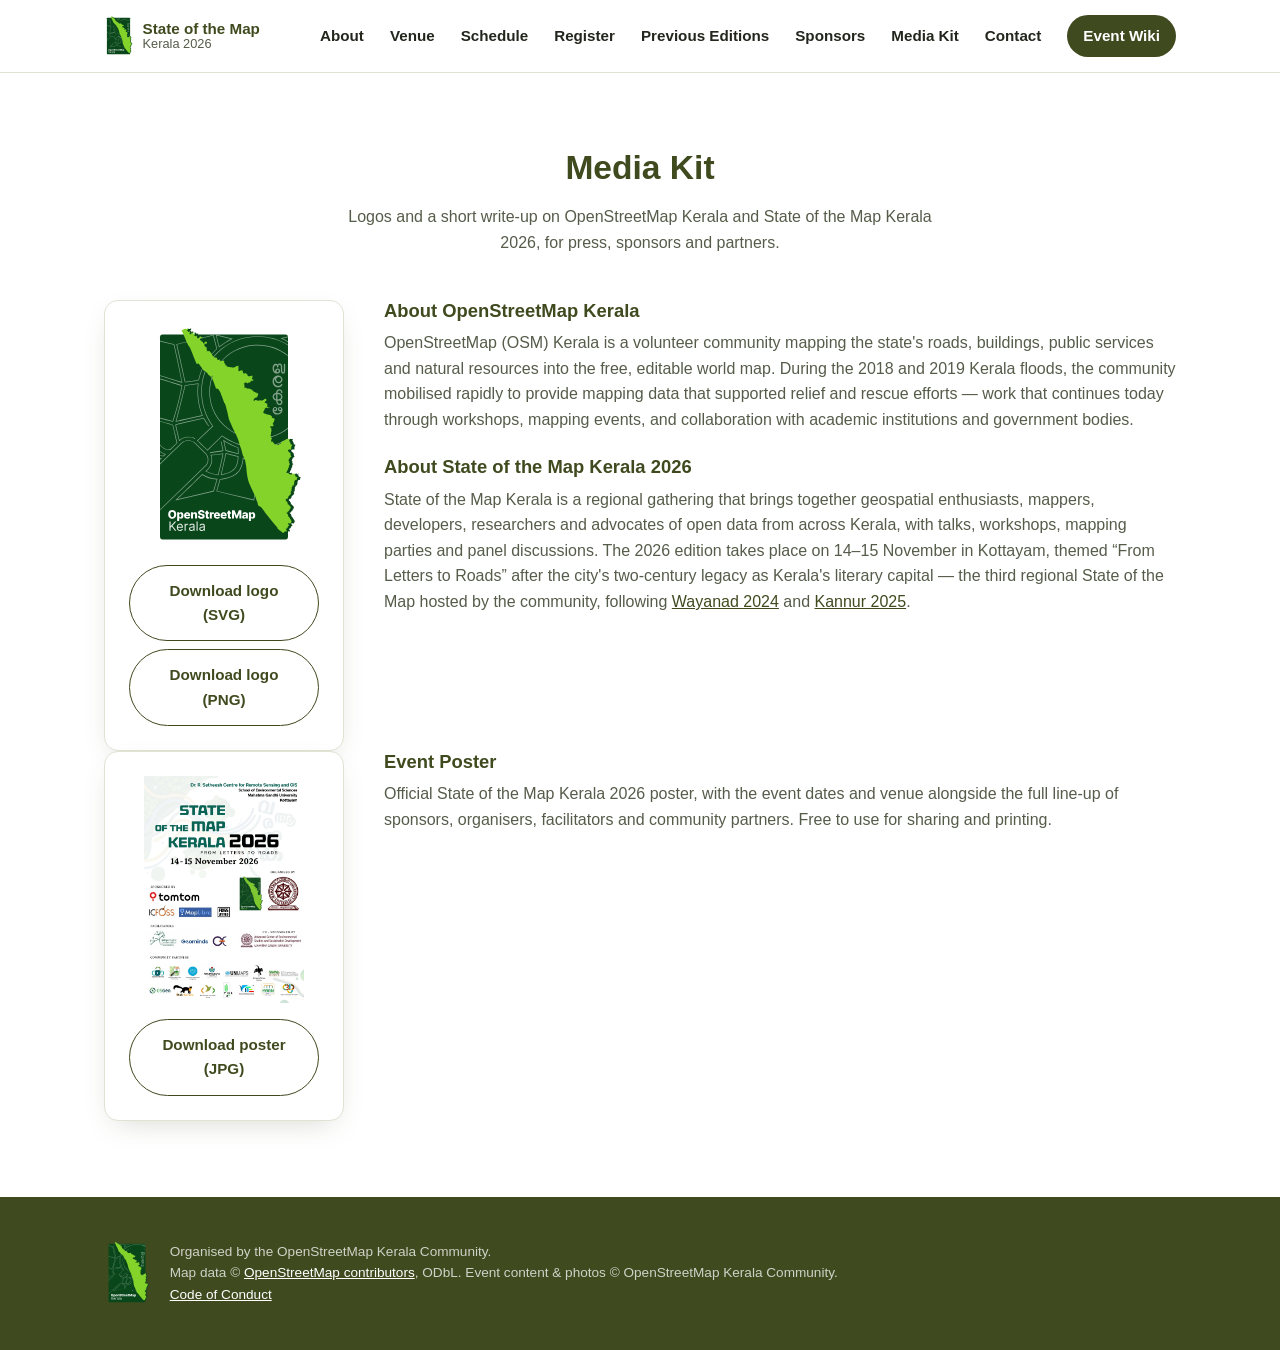
<file: 2026/Website/media-kit.html>
<!DOCTYPE html>
<html lang="en">
<head>
<meta charset="UTF-8">
<meta name="viewport" content="width=device-width, initial-scale=1.0">
<title>Media Kit &mdash; State of the Map Kerala 2026</title>
<meta name="description" content="Logos and a short write-up on OpenStreetMap Kerala and State of the Map Kerala 2026, for press, sponsors and partners.">

<meta property="og:title" content="Media Kit — State of the Map Kerala 2026">
<meta property="og:description" content="Logos and a short write-up on OpenStreetMap Kerala and State of the Map Kerala 2026, for press, sponsors and partners.">
<meta property="og:type" content="website">
<meta property="og:url" content="https://kerala.stateofthemap.in/media-kit.html">
<meta property="og:image" content="https://kerala.stateofthemap.in/assets/img/2025.jpg">

<link rel="icon" type="image/png" href="assets/favicon.png">
<link rel="stylesheet" href="assets/css/style.css">
</head>
<body>

<a class="skip-link" href="#main">Skip to content</a>

<header class="site-header" id="top">
  <div class="wrap header-inner">
    <a class="brand" href="index.html#top">
      <img src="assets/logo.svg" alt="OpenStreetMap Kerala logo" class="brand-logo">
      <span class="brand-text">
        <strong>State of the Map</strong>
        <em>Kerala 2026</em>
      </span>
    </a>
    <button class="nav-toggle" id="navToggle" aria-label="Toggle navigation" aria-expanded="false">
      <span></span><span></span><span></span>
    </button>
    <nav class="site-nav" id="siteNav">
      <a href="index.html#about">About</a>
      <a href="index.html#venue">Venue</a>
      <a href="schedule.html">Schedule</a>
      <a href="index.html#register">Register</a>
      <a href="index.html#editions">Previous Editions</a>
      <a href="index.html#sponsors">Sponsors</a>
      <a href="media-kit.html" aria-current="page">Media Kit</a>
      <a href="index.html#contact">Contact</a>
      <a href="https://wiki.openstreetmap.org/wiki/State_of_the_Map_Kerala_2026" class="nav-cta" target="_blank" rel="noopener">Event Wiki</a>
    </nav>
  </div>
</header>

<main id="main">

  <section class="section">
    <div class="wrap">
      <h1 class="section-title">Media Kit</h1>
      <p class="section-lede">Logos and a short write-up on OpenStreetMap Kerala and State of the Map Kerala 2026, for press, sponsors and partners.</p>
      <div class="media-kit-grid">
        <div class="media-kit-logo-card">
          <img src="assets/logo.svg" alt="OpenStreetMap Kerala logo" class="media-kit-logo">
          <div class="media-kit-downloads">
            <a class="btn btn-ghost" href="assets/logo.svg" download>Download logo (SVG)</a>
            <a class="btn btn-ghost" href="assets/logo.png" download>Download logo (PNG)</a>
          </div>
        </div>
        <div class="media-kit-text">
          <h3>About OpenStreetMap Kerala</h3>
          <p>OpenStreetMap (OSM) Kerala is a volunteer community mapping the state's roads, buildings, public services and natural resources into the free, editable world map. During the 2018 and 2019 Kerala floods, the community mobilised rapidly to provide mapping data that supported relief and rescue efforts &mdash; work that continues today through workshops, mapping events, and collaboration with academic institutions and government bodies.</p>
          <h3>About State of the Map Kerala 2026</h3>
          <p>State of the Map Kerala is a regional gathering that brings together geospatial enthusiasts, mappers, developers, researchers and advocates of open data from across Kerala, with talks, workshops, mapping parties and panel discussions. The 2026 edition takes place on 14&ndash;15 November in Kottayam, themed &ldquo;From Letters to Roads&rdquo; after the city's two-century legacy as Kerala's literary capital &mdash; the third regional State of the Map hosted by the community, following <a href="https://wiki.openstreetmap.org/wiki/State_of_the_Map_Kerala_2024">Wayanad&nbsp;2024</a> and <a href="https://wiki.openstreetmap.org/wiki/State_of_the_Map_Kerala_2025">Kannur&nbsp;2025</a>.</p>
        </div>
      </div>

      <div class="media-kit-grid">
        <div class="media-kit-logo-card">
          <img src="assets/sotm-kerala-2026-poster.jpg" alt="State of the Map Kerala 2026 event poster" class="media-kit-logo">
          <div class="media-kit-downloads">
            <a class="btn btn-ghost" href="assets/sotm-kerala-2026-poster.jpg" download>Download poster (JPG)</a>
          </div>
        </div>
        <div class="media-kit-text">
          <h3>Event Poster</h3>
          <p>Official State of the Map Kerala 2026 poster, with the event dates and venue alongside the full line-up of sponsors, organisers, facilitators and community partners. Free to use for sharing and printing.</p>
        </div>
      </div>
    </div>
  </section>

</main>

<footer class="site-footer">
  <div class="wrap footer-inner">
    <img src="assets/logo.svg" alt="OpenStreetMap Kerala logo" class="footer-logo">
    <p>Organised by the OpenStreetMap Kerala Community.<br>
    Map data &copy; <a href="https://www.openstreetmap.org/copyright" target="_blank" rel="noopener">OpenStreetMap contributors</a>, ODbL. Event content &amp; photos &copy; OpenStreetMap Kerala Community.<br>
    <a href="https://wiki.openstreetmap.org/wiki/State_of_the_Map_Kerala_2026/code-of-conduct" target="_blank" rel="noopener">Code of Conduct</a></p>
  </div>
</footer>

<script src="assets/js/main.js"></script>
</body>
</html>
</file>
<file: 2026/Website/assets/css/style.css>
/* State of the Map Kerala 2026 — base styles */

:root {
  --green-dark: #3f4a1f;
  --green-mid: #6b7a3a;
  --green-light: #e9edda;
  --cream: #f7f7f2;
  --red: #c0392b;
  --text: #23261c;
  --text-soft: #565c4a;
  --white: #ffffff;
  --border: #dfe3d3;
  --radius: 14px;
  --shadow: 0 10px 30px -12px rgba(63, 74, 31, 0.25);
  --maxw: 1120px;
}

* { box-sizing: border-box; }
html { scroll-behavior: smooth; }

body {
  margin: 0;
  font-family: -apple-system, BlinkMacSystemFont, "Segoe UI", Roboto, Helvetica, Arial, sans-serif;
  color: var(--text);
  background: var(--white);
  line-height: 1.6;
}

h1, h2, h3 { font-weight: 800; line-height: 1.15; margin: 0 0 0.5em; color: var(--green-dark); }
p { margin: 0 0 1em; color: var(--text-soft); }
a { color: var(--green-dark); }
img { max-width: 100%; display: block; }

.wrap {
  max-width: var(--maxw);
  margin: 0 auto;
  padding: 0 24px;
}

.skip-link {
  position: absolute;
  left: -999px;
  top: auto;
}
.skip-link:focus {
  left: 16px;
  top: 16px;
  background: var(--white);
  padding: 10px 16px;
  border-radius: 8px;
  z-index: 999;
}

/* Header */
.site-header {
  position: sticky;
  top: 0;
  z-index: 50;
  background: rgba(255, 255, 255, 0.92);
  backdrop-filter: saturate(180%) blur(8px);
  border-bottom: 1px solid var(--border);
}
.header-inner {
  display: flex;
  align-items: center;
  justify-content: space-between;
  height: 72px;
}
.brand {
  display: flex;
  align-items: center;
  gap: 10px;
  text-decoration: none;
  color: var(--green-dark);
}
.brand-logo { height: 40px; width: auto; }
.brand-text { display: flex; flex-direction: column; line-height: 1.15; }
.brand-text strong { font-size: 0.95rem; }
.brand-text em { font-style: normal; font-size: 0.8rem; color: var(--text-soft); }

.site-nav {
  display: flex;
  align-items: center;
  gap: 26px;
}
.site-nav a {
  text-decoration: none;
  color: var(--text);
  font-size: 0.95rem;
  font-weight: 600;
}
.site-nav a:hover { color: var(--green-dark); }
.nav-cta {
  background: var(--green-dark);
  color: var(--white) !important;
  padding: 9px 16px;
  border-radius: 999px;
}
.nav-cta:hover { background: var(--green-mid); }

.nav-toggle {
  display: none;
  flex-direction: column;
  gap: 5px;
  background: none;
  border: none;
  padding: 8px;
  cursor: pointer;
}
.nav-toggle span {
  width: 24px;
  height: 2px;
  background: var(--green-dark);
  display: block;
}

/* Hero */
.section-banner {
  background-image: url("../banner_sotm_bg.jpg");
  background-size: cover;
  background-position: center;
  background-repeat: no-repeat;
  background-color: var(--green-light);
}
.hero {
  padding: 88px 0 72px;
  text-align: center;
}
.eyebrow {
  text-transform: uppercase;
  letter-spacing: 0.14em;
  font-size: 0.78rem;
  font-weight: 700;
  color: var(--green-mid);
  margin-bottom: 16px;
}
.hero h1 {
  font-size: clamp(2.3rem, 5.5vw, 4rem);
  margin-bottom: 18px;
}
.hero h1 span { color: var(--red); }
.hero-sub {
  max-width: 620px;
  margin: 0 auto 36px;
  font-size: 1.08rem;
  color: var(--text-soft);
}
.hero-facts {
  display: flex;
  flex-wrap: wrap;
  justify-content: center;
  gap: 14px;
  margin-bottom: 36px;
}
.fact {
  background: var(--white);
  border: 1px solid var(--border);
  border-radius: var(--radius);
  padding: 16px 22px;
  min-width: 220px;
  box-shadow: var(--shadow);
  text-align: left;
}
.fact-label {
  display: block;
  font-size: 0.72rem;
  text-transform: uppercase;
  letter-spacing: 0.08em;
  font-weight: 700;
  color: var(--green-mid);
  margin-bottom: 4px;
}
.fact-value { font-weight: 700; color: var(--green-dark); }

.hero-actions {
  display: flex;
  gap: 14px;
  justify-content: center;
  flex-wrap: wrap;
}

/* Countdown */
.countdown {
  display: flex;
  justify-content: center;
  gap: 14px;
  flex-wrap: wrap;
  margin-bottom: 36px;
}
.countdown-item {
  background: var(--white);
  border: 1px solid var(--border);
  border-radius: var(--radius);
  box-shadow: var(--shadow);
  padding: 14px 18px;
  min-width: 76px;
  text-align: center;
}
.countdown-value {
  display: block;
  font-size: 1.8rem;
  font-weight: 800;
  color: var(--green-dark);
  line-height: 1.1;
  font-variant-numeric: tabular-nums;
}
.countdown-label {
  display: block;
  font-size: 0.72rem;
  text-transform: uppercase;
  letter-spacing: 0.06em;
  color: var(--text-soft);
  margin-top: 4px;
}
.countdown-done {
  font-weight: 700;
  color: var(--green-dark);
  margin: 0;
}

/* Share panel */
.share-wrap { position: relative; display: inline-block; }
.share-panel {
  position: absolute;
  top: calc(100% + 10px);
  left: 50%;
  transform: translateX(-50%);
  background: var(--white);
  border: 1px solid var(--border);
  border-radius: var(--radius);
  box-shadow: var(--shadow);
  padding: 10px;
  width: 240px;
  max-width: calc(100vw - 32px);
  text-align: left;
  z-index: 20;
}
.share-panel[hidden] { display: none; }
.share-item {
  display: block;
  width: 100%;
  background: none;
  border: none;
  text-align: left;
  padding: 9px 10px;
  border-radius: 8px;
  color: var(--text);
  font: inherit;
  font-size: 0.92rem;
  cursor: pointer;
  text-decoration: none;
  box-sizing: border-box;
}
.share-item:hover { background: var(--green-light); color: var(--green-dark); }
.share-divider { height: 1px; background: var(--border); margin: 8px 4px; }
.share-panel-label {
  display: block;
  padding: 4px 10px 2px;
  font-size: 0.72rem;
  text-transform: uppercase;
  letter-spacing: 0.06em;
  color: var(--text-soft);
  font-weight: 700;
}

.btn {
  display: inline-block;
  padding: 13px 26px;
  border-radius: 999px;
  text-decoration: none;
  font-weight: 700;
  font-size: 0.95rem;
  transition: transform 0.15s ease, background 0.15s ease;
}
.btn:hover { transform: translateY(-1px); }
.btn-primary { background: var(--green-dark); color: var(--white); }
.btn-primary:hover { background: var(--green-mid); }
.btn-ghost { background: var(--white); color: var(--green-dark); border: 1.5px solid var(--green-dark); }
.btn-ghost:hover { background: var(--green-light); }

/* Sections */
.section { padding: 76px 0; }
.section.alt { background: var(--cream); }
.section-title {
  font-size: clamp(1.6rem, 3vw, 2.1rem);
  text-align: center;
}
.section-lede {
  text-align: center;
  max-width: 620px;
  margin: 0 auto 44px;
}

.two-col {
  display: grid;
  grid-template-columns: 1fr 1fr;
  gap: 48px;
}
.two-col h2 { font-size: 1.5rem; }

/* Media Kit */
.media-kit-grid {
  display: grid;
  grid-template-columns: 240px 1fr;
  gap: 40px;
  align-items: start;
}
.media-kit-logo-card {
  background: var(--white);
  border: 1px solid var(--border);
  border-radius: var(--radius);
  box-shadow: var(--shadow);
  padding: 24px;
  display: flex;
  flex-direction: column;
  align-items: center;
  gap: 16px;
}
.media-kit-logo {
  width: 100%;
  max-width: 160px;
  height: auto;
}
.media-kit-downloads {
  display: flex;
  flex-direction: column;
  gap: 8px;
  width: 100%;
}
.media-kit-downloads .btn {
  width: 100%;
  text-align: center;
}
.media-kit-text h3 {
  margin-top: 0;
  font-size: 1.15rem;
}
.media-kit-text h3:not(:first-child) {
  margin-top: 24px;
}
.media-kit-text p {
  margin-bottom: 0;
}

/* Schedule */
.schedule-grid {
  display: grid;
  grid-template-columns: 1fr 1fr;
  gap: 24px;
}
.day-card {
  background: var(--white);
  border: 1px solid var(--border);
  border-radius: var(--radius);
  padding: 28px;
  box-shadow: var(--shadow);
}
.day-tag {
  display: inline-block;
  background: var(--green-light);
  color: var(--green-dark);
  font-weight: 700;
  font-size: 0.78rem;
  letter-spacing: 0.04em;
  padding: 6px 12px;
  border-radius: 999px;
  margin-bottom: 14px;
}
.day-card h3 { font-size: 1.25rem; margin-bottom: 10px; }

.sched-day { margin-bottom: 44px; }
.sched-day-tabs { justify-content: center; margin-bottom: 28px; }
.sched-day-subtitle { text-align: center; font-size: 1.3rem; margin-bottom: 22px; }
.schedule-cta { text-align: center; margin: 0; }

.schedule-teaser-grid {
  display: grid;
  grid-template-columns: 1fr 1fr;
  gap: 28px;
  align-items: start;
}
.schedule-cards-col {
  display: flex;
  flex-direction: column;
  gap: 20px;
}
.schedule-cards-col .day-card { flex: 1; }
.schedule-poster-col {
  display: flex;
  flex-direction: column;
  gap: 20px;
}

/* Poster slider (shared: homepage single-view + schedule.html row-view) */
.poster-slider { position: relative; }
.poster-slider[hidden] { display: none; }
.poster-track-viewport {
  overflow: hidden;
  border-radius: var(--radius);
}
.poster-track {
  display: flex;
  transition: transform 0.45s ease;
}
.poster-slide {
  flex: 0 0 calc(100% / var(--items, 1));
  box-sizing: border-box;
  padding: 0 6px;
}
.poster-slide img {
  width: 100%;
  height: 100%;
  object-fit: contain;
  background: var(--cream);
  border-radius: var(--radius);
  border: 1px solid var(--border);
  box-shadow: var(--shadow);
  display: block;
}
.poster-arrow {
  position: absolute;
  top: 50%;
  transform: translateY(-50%);
  width: 38px;
  height: 38px;
  border-radius: 50%;
  background: var(--white);
  border: 1px solid var(--border);
  box-shadow: var(--shadow);
  color: var(--green-dark);
  font-size: 1.4rem;
  line-height: 1;
  display: flex;
  align-items: center;
  justify-content: center;
  cursor: pointer;
  z-index: 2;
  padding: 0;
}
.poster-arrow:hover { background: var(--green-light); }
.poster-arrow-prev { left: -16px; }
.poster-arrow-next { right: -16px; }

.schedule-teaser-grid .poster-track-viewport { height: 400px; }
.schedule-teaser-grid .poster-slide { height: 400px; }

.sched-posters { margin-top: 44px; }
.sched-posters .poster-track-viewport { height: 220px; }
.sched-posters .poster-slide { height: 220px; }

.poster-slide-clickable { cursor: zoom-in; }

.poster-lightbox {
  position: fixed;
  inset: 0;
  background: rgba(35, 38, 28, 0.88);
  display: flex;
  align-items: center;
  justify-content: center;
  padding: 40px;
  z-index: 1000;
}
.poster-lightbox[hidden] { display: none; }
.poster-lightbox img {
  max-width: 90vw;
  max-height: 90vh;
  object-fit: contain;
  border-radius: var(--radius);
  box-shadow: 0 20px 60px -10px rgba(0, 0, 0, 0.5);
}
.poster-lightbox-close {
  position: absolute;
  top: 20px;
  right: 24px;
  width: 42px;
  height: 42px;
  border-radius: 50%;
  border: none;
  background: var(--white);
  color: var(--green-dark);
  font-size: 1.8rem;
  line-height: 1;
  cursor: pointer;
  display: flex;
  align-items: center;
  justify-content: center;
}
.poster-lightbox-close:hover { background: var(--green-light); }
.sched-day:last-of-type { margin-bottom: 0; }
.sched-day-head { text-align: center; margin-bottom: 22px; }
.sched-day-head h3 { font-size: 1.3rem; margin: 10px 0 0; }
.sched-block { margin-bottom: 20px; }
.sched-block-title {
  font-weight: 700;
  color: var(--green-mid);
  font-size: 0.8rem;
  text-transform: uppercase;
  letter-spacing: 0.05em;
  margin: 0 0 10px;
}
.sched-item {
  display: flex;
  gap: 16px;
  padding: 10px 0;
  border-bottom: 1px solid var(--border);
}
.sched-block > .sched-item:last-child,
.sched-track > .sched-item:last-child {
  border-bottom: none;
}
.sched-time {
  flex: 0 0 128px;
  font-weight: 700;
  font-size: 0.8rem;
  color: var(--green-dark);
}
.sched-content { flex: 1; min-width: 0; }
.sched-item-title { margin: 0 0 2px; color: var(--text); font-weight: 600; font-size: 0.96rem; }
.sched-item-speaker { margin: 0; font-size: 0.85rem; }
.sched-break {
  text-align: center;
  font-weight: 600;
  font-size: 0.85rem;
  color: var(--text-soft);
  background: var(--cream);
  border-radius: 999px;
  padding: 8px 18px;
  margin: 16px auto;
  max-width: fit-content;
}
.sched-tracks {
  display: grid;
  gap: 18px;
}
.sched-tracks-2 { grid-template-columns: 1fr 1fr; }
.sched-tracks-3 { grid-template-columns: 1fr 1fr 1fr; }
.sched-track {
  background: var(--white);
  border: 1px solid var(--border);
  border-radius: var(--radius);
  padding: 18px;
}
.sched-track .sched-item { padding: 8px 0; }
.sched-track-label {
  display: inline-block;
  background: var(--green-light);
  color: var(--green-dark);
  font-weight: 700;
  font-size: 0.74rem;
  letter-spacing: 0.03em;
  padding: 5px 11px;
  border-radius: 999px;
  margin: 0 0 10px;
}

.venue-map {
  height: 340px;
  border-radius: var(--radius);
  overflow: hidden;
  box-shadow: var(--shadow);
  border: 1px solid var(--border);
}
.venue-map-caption {
  text-align: center;
  margin: 16px 0 0;
  font-size: 0.9rem;
}

.venue-directions {
  margin-top: 48px;
}
.venue-directions-title {
  text-align: center;
  font-size: 1.3rem;
  margin-bottom: 8px;
}
.venue-directions-note {
  text-align: center;
  margin: 0 0 28px;
  font-size: 0.92rem;
}
.reach-grid {
  display: grid;
  grid-template-columns: 1.3fr 1fr;
  gap: 28px;
  align-items: stretch;
}
.reach-map-col {
  display: flex;
  flex-direction: column;
}
.reach-map-col .venue-map {
  flex: 1;
  height: auto;
  min-height: 360px;
}
.reach-panel {
  background: var(--white);
  border: 1px solid var(--border);
  border-radius: var(--radius);
  box-shadow: var(--shadow);
  padding: 24px;
  display: flex;
  flex-direction: column;
}
.reach-tabs {
  display: flex;
  flex-wrap: wrap;
  gap: 8px;
  margin-bottom: 20px;
}
.reach-tab {
  display: inline-flex;
  align-items: center;
  gap: 7px;
  background: var(--cream);
  border: 1px solid var(--border);
  border-radius: 999px;
  padding: 8px 14px;
  font-family: inherit;
  font-weight: 700;
  font-size: 0.86rem;
  color: var(--text-soft);
  cursor: pointer;
  transition: background 0.15s ease, color 0.15s ease, border-color 0.15s ease;
}
.reach-tab-icon {
  width: 17px;
  height: 17px;
  flex: 0 0 auto;
}
.reach-tab:hover {
  border-color: var(--green-mid);
}
.reach-tab.is-active {
  background: var(--green-dark);
  border-color: var(--green-dark);
  color: var(--white);
}
.reach-panels {
  flex: 1;
}
.reach-panel-body {
  display: none;
}
.reach-panel-body.is-active {
  display: block;
}
.reach-panel-head {
  display: flex;
  flex-wrap: wrap;
  align-items: baseline;
  justify-content: space-between;
  gap: 10px 16px;
  margin-bottom: 10px;
}
.reach-panel-head strong {
  font-size: 1.1rem;
  color: var(--green-dark);
}
.route-dist {
  display: inline-block;
  background: var(--green-light);
  color: var(--green-dark);
  font-weight: 700;
  font-size: 0.78rem;
  letter-spacing: 0.04em;
  padding: 5px 11px;
  border-radius: 999px;
  white-space: nowrap;
}
.reach-panel-body p {
  margin: 0 0 16px;
  font-size: 0.92rem;
}
.route-directions-row {
  display: flex;
  flex-wrap: wrap;
  gap: 8px 22px;
}
.route-directions {
  display: inline-block;
  font-weight: 700;
  font-size: 0.88rem;
  text-decoration: none;
}
.route-directions:hover {
  color: var(--green-mid);
}

.schedule-note {
  text-align: center;
  margin: 28px 0 0;
  font-weight: 600;
  color: var(--green-mid);
}

/* Register banner */
.register-banner {
  background: linear-gradient(120deg, var(--red), #a8321f);
  padding: 56px 0;
  text-align: center;
}
.register-inner { max-width: 640px; margin: 0 auto; }
.register-banner .badge {
  display: inline-block;
  background: rgba(255,255,255,0.18);
  color: #fff;
  font-weight: 700;
  font-size: 0.72rem;
  text-transform: uppercase;
  letter-spacing: 0.1em;
  padding: 6px 14px;
  border-radius: 999px;
  margin-bottom: 16px;
}
.register-banner h2 {
  color: #fff;
  font-size: clamp(1.4rem, 3vw, 1.9rem);
  margin-bottom: 12px;
}
.register-banner p {
  color: rgba(255,255,255,0.92);
  margin-bottom: 24px;
}
.btn-light { background: #fff; color: var(--red); }
.btn-light:hover { background: var(--green-light); }

/* Editions */
.editions-grid {
  display: grid;
  grid-template-columns: repeat(4, 1fr);
  gap: 18px;
}
.edition-card {
  position: relative;
  display: block;
  border-radius: var(--radius);
  overflow: hidden;
  text-decoration: none;
  box-shadow: var(--shadow);
  aspect-ratio: 4 / 3;
}
.edition-card img {
  width: 100%;
  height: 100%;
  object-fit: cover;
  transition: transform 0.35s ease;
}
.edition-card:hover img { transform: scale(1.06); }
.edition-tag {
  position: absolute;
  left: 0; right: 0; bottom: 0;
  padding: 10px 12px 8px;
  background: linear-gradient(to top, rgba(0,0,0,0.72), transparent);
  color: var(--white);
  font-weight: 700;
  font-size: 0.85rem;
}

/* Sponsors */
.tier-grid {
  display: grid;
  grid-template-columns: repeat(4, 1fr);
  gap: 18px;
  margin-bottom: 40px;
}
.tier-card {
  background: var(--white);
  border: 1px solid var(--border);
  border-radius: var(--radius);
  padding: 24px 20px;
  text-align: center;
  box-shadow: var(--shadow);
}
.tier-card h3 { font-size: 1.1rem; margin-bottom: 6px; }
.tier-price { font-size: 1.5rem; font-weight: 800; color: var(--red); margin-bottom: 10px; }
.tier-desc { font-size: 0.88rem; margin: 0; }

.sponsor-logos { margin-bottom: 40px; }
.sponsor-logos-label {
  display: block;
  text-align: center;
  font-weight: 700;
  font-size: 0.78rem;
  text-transform: uppercase;
  letter-spacing: 0.08em;
  color: var(--green-mid);
  margin-bottom: 18px;
}
.sponsor-logo-row {
  display: flex;
  flex-wrap: wrap;
  justify-content: center;
  gap: 24px;
}
.sponsor-logo-card {
  background: var(--white);
  border: 1px solid var(--border);
  border-radius: var(--radius);
  box-shadow: var(--shadow);
  padding: 18px 26px;
  display: flex;
  flex-direction: column;
  align-items: center;
  gap: 10px;
  min-width: 160px;
  text-decoration: none;
  color: inherit;
  transition: border-color 0.15s ease, transform 0.15s ease;
}
.sponsor-logo-card:hover {
  border-color: var(--green-mid);
  transform: translateY(-2px);
}
.sponsor-logo-card img {
  height: 44px;
  max-width: 160px;
  width: auto;
  object-fit: contain;
}
.sponsor-logo-tier {
  font-size: 0.75rem;
  font-weight: 700;
  color: var(--text-soft);
}

/* Organising / Community Partners (same visual language as sponsor logos) */
.partner-group-label {
  display: block;
  text-align: center;
  font-weight: 700;
  font-size: 0.78rem;
  text-transform: uppercase;
  letter-spacing: 0.08em;
  color: var(--green-mid);
  margin: 36px 0 20px;
}
.partner-logo-row {
  display: flex;
  flex-wrap: wrap;
  justify-content: center;
  gap: 24px;
}
.partner-logo-card {
  background: var(--white);
  border: 1px solid var(--border);
  border-radius: var(--radius);
  box-shadow: var(--shadow);
  padding: 18px 26px;
  display: flex;
  flex-direction: column;
  align-items: center;
  justify-content: center;
  gap: 10px;
  min-width: 160px;
  max-width: 220px;
  text-decoration: none;
  color: inherit;
  text-align: center;
  transition: border-color 0.15s ease, transform 0.15s ease;
}
.partner-logo-card:hover {
  border-color: var(--green-mid);
  transform: translateY(-2px);
}
.partner-logo-card img {
  height: 44px;
  max-width: 160px;
  width: auto;
  object-fit: contain;
}
.partner-logo-card--lg {
  min-width: 200px;
  padding: 24px 32px;
}
.partner-logo-card--lg img {
  height: 68px;
  max-width: 210px;
}
.partner-logo-card--lg img.partner-logo-tall {
  height: 140px;
  max-width: 100px;
  border-radius: 6px;
}
.partner-logo-name {
  font-size: 0.78rem;
  font-weight: 600;
  color: var(--text-soft);
}
.partner-logo-card.no-logo {
  justify-content: center;
  min-height: 80px;
}
.partner-logo-card.no-logo .partner-logo-name {
  font-size: 0.85rem;
  font-weight: 700;
  color: var(--text);
}

.center-cta { text-align: center; }

/* Contact */
.contact-inner { max-width: 560px; }
.contact-grid {
  display: grid;
  grid-template-columns: repeat(2, 1fr);
  gap: 32px;
  text-align: center;
}
.contact-label {
  display: block;
  font-size: 0.75rem;
  text-transform: uppercase;
  letter-spacing: 0.08em;
  font-weight: 700;
  color: var(--green-mid);
  margin-bottom: 6px;
}

/* Footer */
.site-footer {
  background: var(--green-dark);
  color: rgba(255,255,255,0.85);
  padding: 44px 0;
}
.footer-inner {
  display: flex;
  align-items: center;
  gap: 20px;
}
.footer-logo {
  height: 64px;
  width: auto;
  border-radius: 8px;
}
.site-footer p { color: rgba(255,255,255,0.75); font-size: 0.85rem; margin: 0; }
.site-footer a { color: #fff; text-decoration: underline; }

/* Responsive */
@media (max-width: 860px) {
  .two-col, .schedule-grid, .schedule-teaser-grid, .contact-grid, .media-kit-grid, .reach-grid, .sched-tracks-2, .sched-tracks-3 { grid-template-columns: 1fr; }
  .editions-grid, .tier-grid { grid-template-columns: 1fr 1fr; }
  .reach-map-col .venue-map { flex: 0 0 auto; height: 300px; min-height: 0; }
}

@media (max-width: 640px) {
  .sched-item { flex-direction: column; gap: 3px; }
  .sched-time { flex-basis: auto; }
  .site-nav {
    position: absolute;
    top: 72px;
    left: 0; right: 0;
    background: var(--white);
    flex-direction: column;
    align-items: flex-start;
    gap: 4px;
    padding: 14px 24px 22px;
    border-bottom: 1px solid var(--border);
    display: none;
  }
  .site-nav.open { display: flex; }
  .site-nav a { padding: 10px 0; width: 100%; }
  .nav-cta { text-align: center; }
  .nav-toggle { display: flex; }
  .editions-grid, .tier-grid { grid-template-columns: 1fr; }
  .footer-inner { flex-direction: column; text-align: center; }
}
</file>
